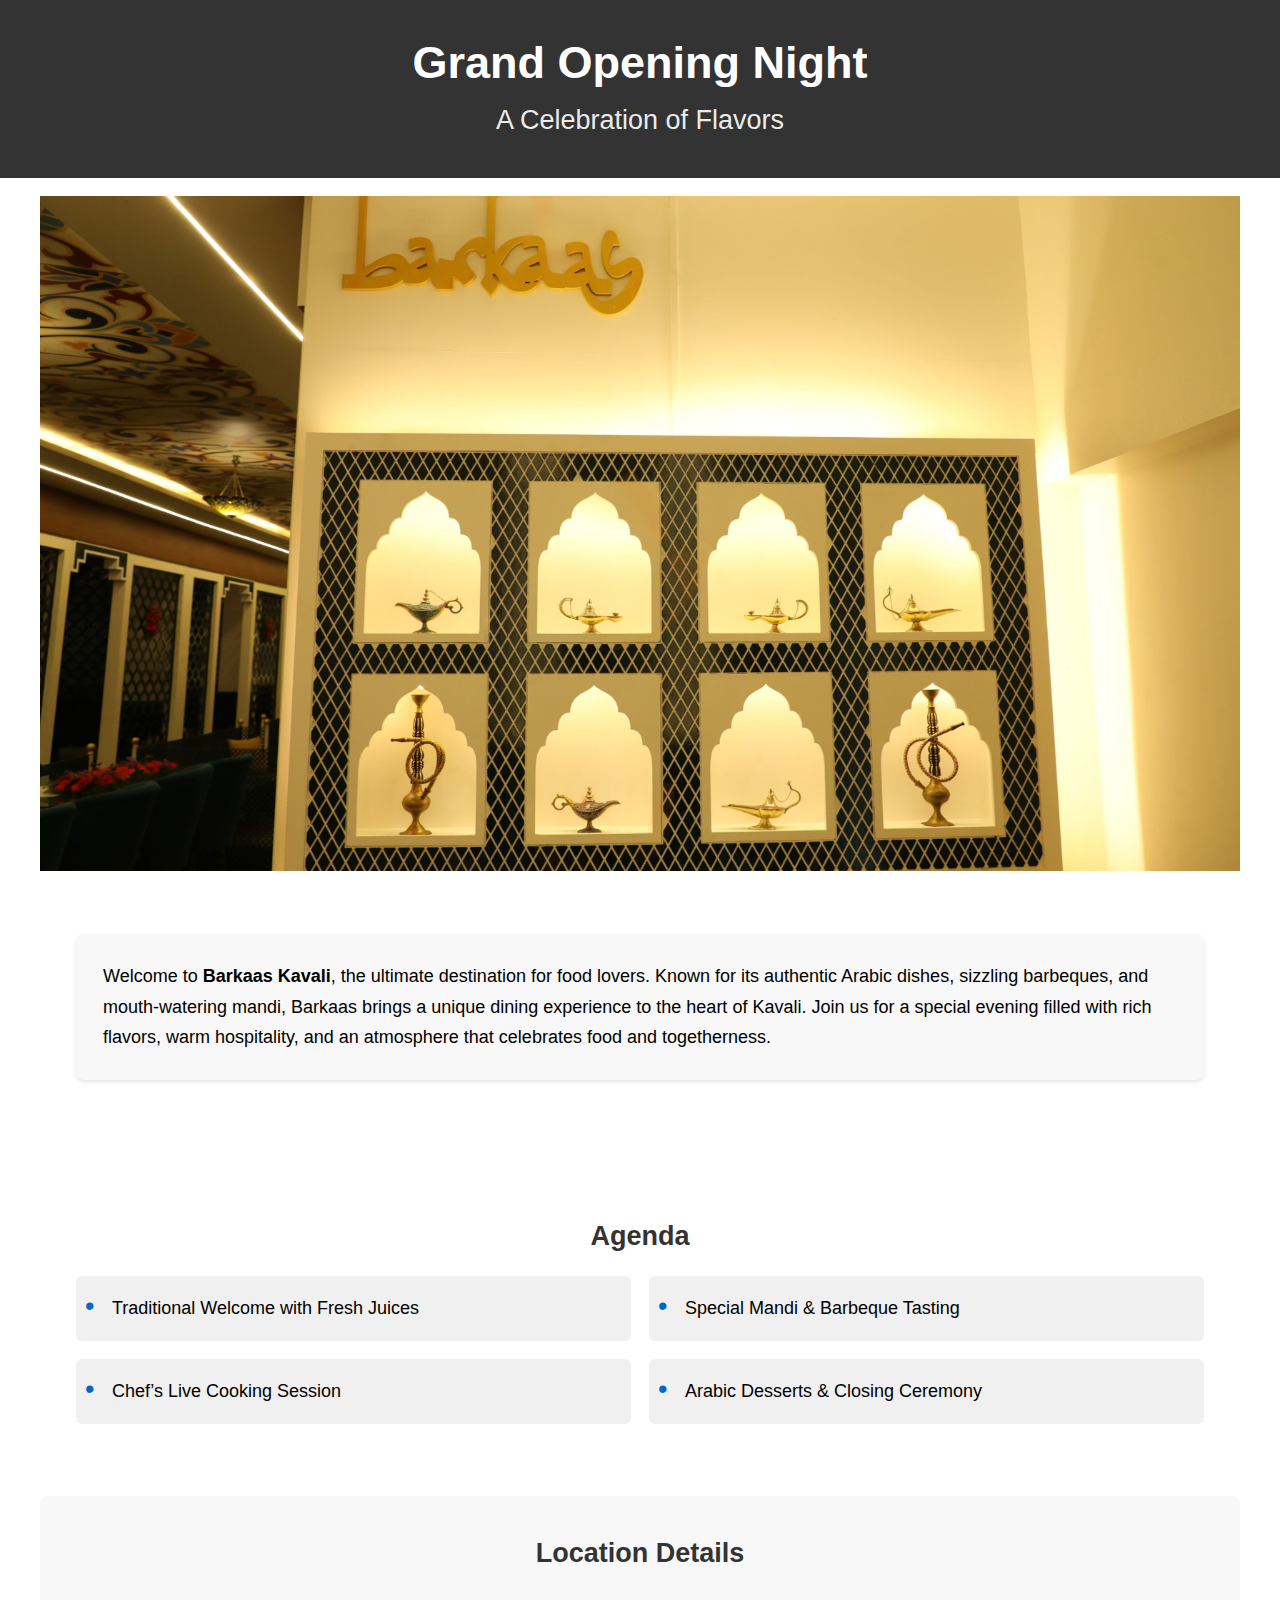
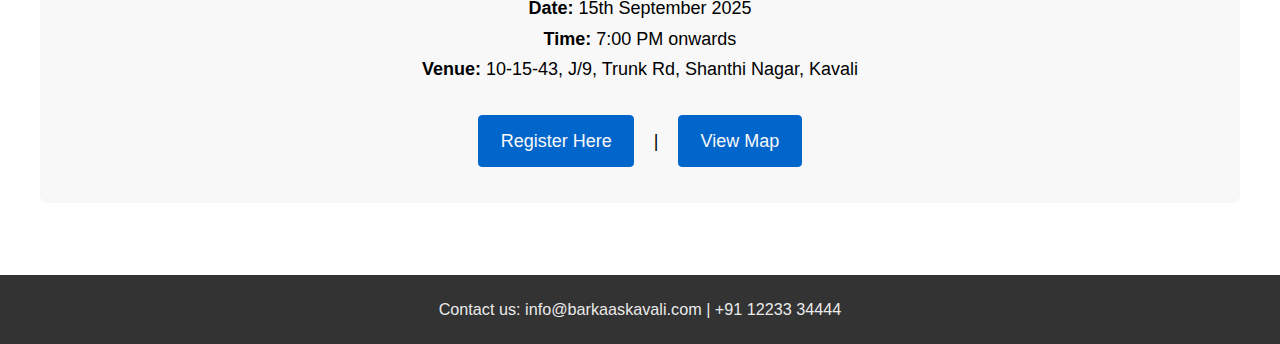
<file: index.html>
<!DOCTYPE html>
<html lang="en">
<head>
  <meta http-equiv="refresh" content="0; url=invitation.html">
</head>
<body>
  <p>Redirecting to <a href="invitation.html">Invitation Page</a>...</p>
</body>
</html>
</file>
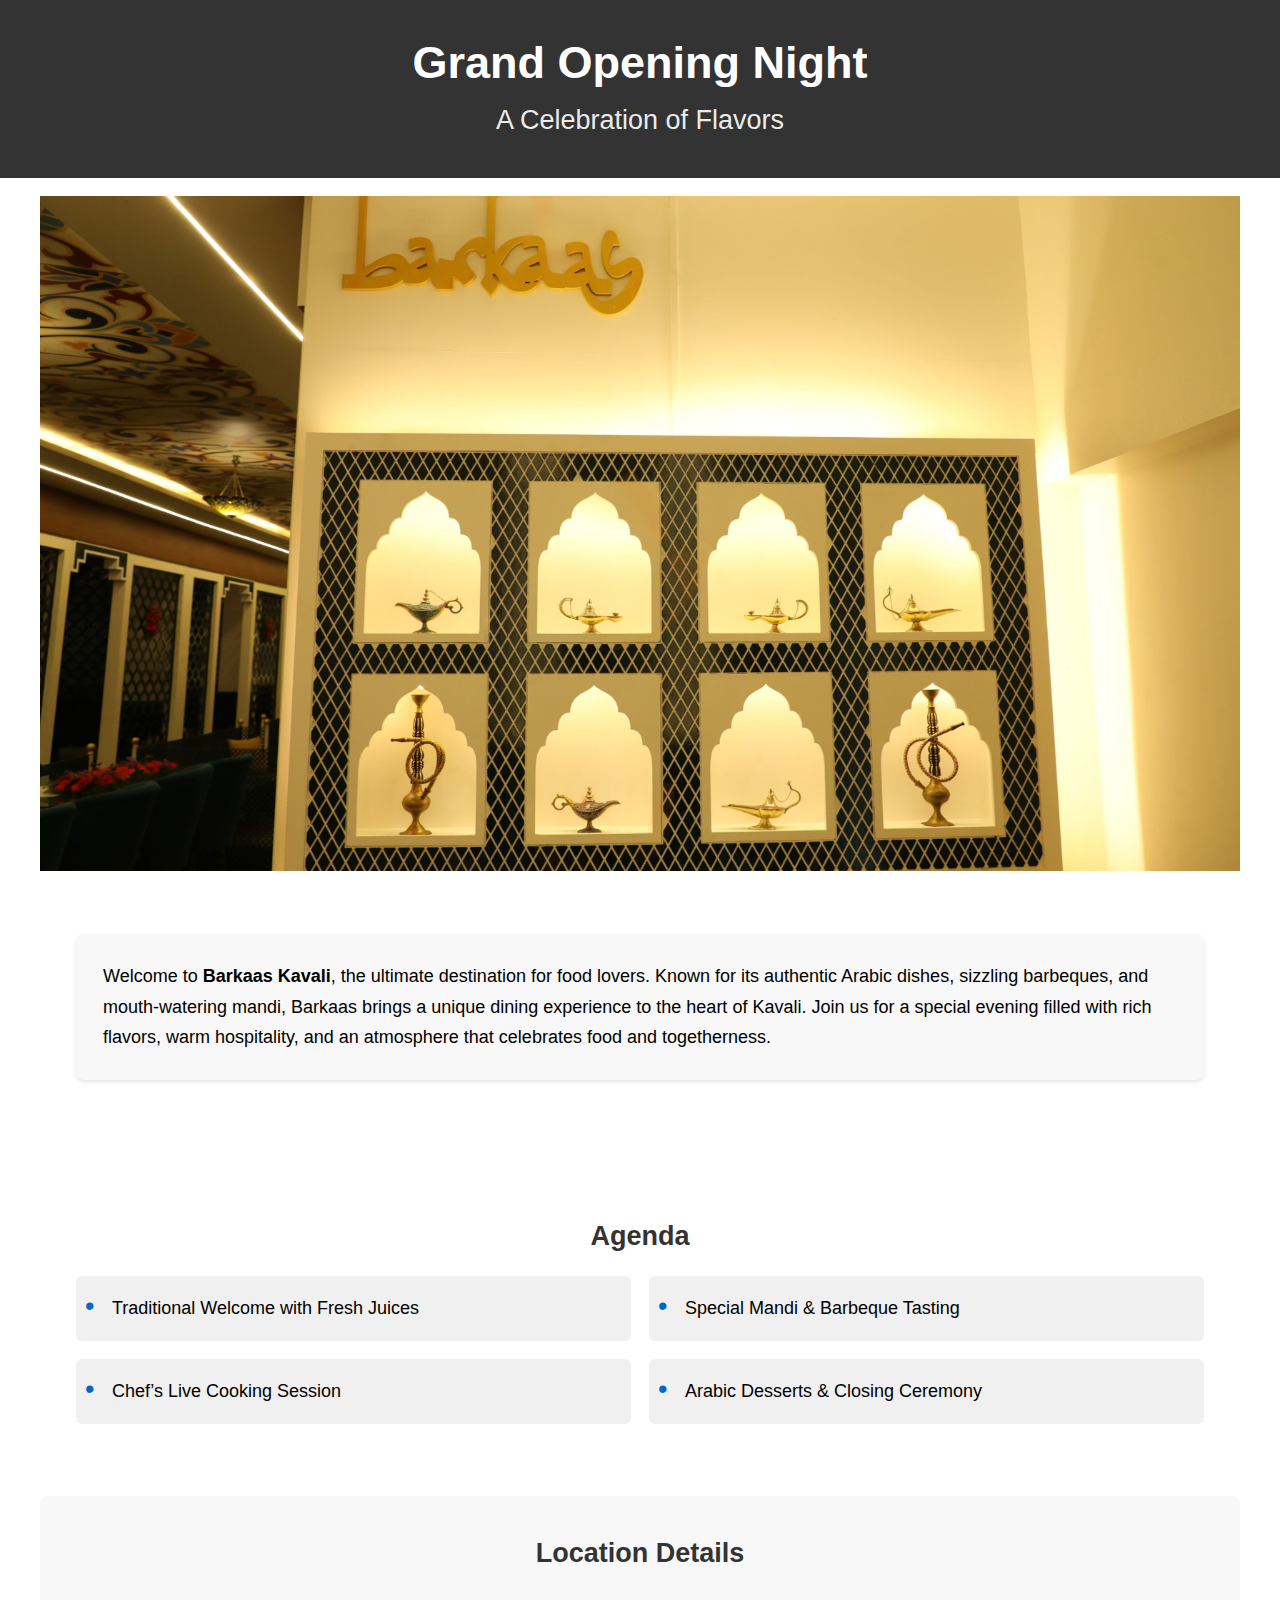
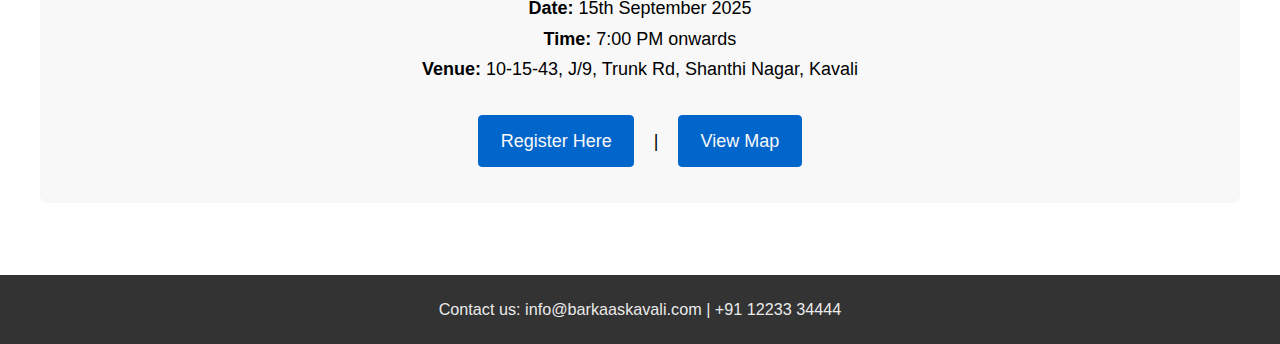
<file: invitation.html>
<!DOCTYPE html>
<html lang="en">
<head>
    <meta charset="UTF-8">
    <meta name="viewport" content="width=device-width, initial-scale=1.0">
    <title>RestaurantGrand Opening Event Invitation</title>
    <link rel="stylesheet" href="style.css">
</head>
<body>

    <header>
        <h1>Grand Opening Night</h1>
        <h2>A Celebration of Flavors</h2>
    </header>

    <main>
        <section class="banner">
            <img src="images/banner.jpeg" alt="Restaurant Event Banner">
        </section>
        <section class="intro">
            <p>
                Welcome to <strong>Barkaas Kavali</strong>, the ultimate destination for food lovers. 
                Known for its authentic Arabic dishes, sizzling barbeques, and mouth-watering mandi, 
                Barkaas brings a unique dining experience to the heart of Kavali. 
                Join us for a special evening filled with rich flavors, warm hospitality, 
                and an atmosphere that celebrates food and togetherness.
            </p>
        </section>
        <section class="agenda">
            <h3>Agenda</h3>
            <ul>
                <li>Traditional Welcome with Fresh Juices</li>
                <li>Special Mandi & Barbeque Tasting</li>
                <li>Chef’s Live Cooking Session</li>
                <li>Arabic Desserts & Closing Ceremony</li>
            </ul>
        </section>        
        <section class="details">
            <h3>Location Details</h3>
            <p>
                <strong>Date:</strong> 15th September 2025 <br>
                <strong>Time:</strong> 7:00 PM onwards <br>
                <strong>Venue:</strong> 10-15-43, J/9, Trunk Rd, Shanthi Nagar, Kavali
            </p>
            <a href="#">Register Here</a> |
            <a href="https://maps.app.goo.gl/JiQEyUERcWRPSEiP8" target="_blank" rel="noopener noreferrer">View Map</a>
        </section>
    </main>

    <footer>
        <p>Contact us: info@barkaaskavali.com | +91 12233 34444</p>
    </footer>

</body>
</html>
</file>
<file: style.css>
/* Base Styles */
:root {
    --primary-color: #333;
    --secondary-color: #0066cc;
    --light-gray: #f8f8f8;
    --medium-gray: #f0f0f0;
}

* {
    box-sizing: border-box;
    margin: 0;
    padding: 0;
}

html {
    font-size: 16px;
}

body {
    margin: 0;
    padding: 0;
    font-family: Arial, sans-serif;
    line-height: 1.6;
    min-height: 100vh;
    display: flex;
    flex-direction: column;
}

/* Header Styles */
header {
    background-color: var(--primary-color);
    color: white;
    text-align: center;
    padding: 1.5rem 1rem;
    width: 100%;
}

header h1 {
    margin: 0;
    font-size: 2rem;
    line-height: 1.2;
}

header h2 {
    margin: 0.5rem 0 0;
    font-weight: normal;
    font-size: 1.2rem;
    opacity: 0.9;
}

/* Main Content */
main {
    flex: 1;
    max-width: 1200px;
    margin: 0 auto;
    width: 100%;
}

/* Banner Styles */
.banner {
    width: 100%;
    position: relative;
    margin: 1rem 0;
    padding-top: 56.25%; /* 16:9 Aspect Ratio (height/width = 9/16 = 0.5625) */
    overflow: hidden;
}

.banner img {
    position: absolute;
    top: 0;
    left: 0;
    width: 100%;
    height: 100%;
    object-fit: cover;
    object-position: center;
}

/* Intro Section */
.intro {
    margin: 1.5rem 0;
}

.intro p {
    padding: 1.5rem;
    margin: 0 0 1.5rem;
    background-color: var(--light-gray);
    border-radius: 8px;
    box-shadow: 0 2px 4px rgba(0, 0, 0, 0.1);
    line-height: 1.7;
}

/* Agenda Section */
.agenda {
    margin: 2rem 0;
    padding: 0 0.5rem;
}

h3 {
    font-size: 1.5rem;
    margin-bottom: 1rem;
    color: var(--primary-color);
    text-align: center;
}

.agenda ul {
    display: grid;
    grid-template-columns: 1fr;
    gap: 1rem;
    list-style-type: none;
    padding: 0;
}

.agenda li {
    padding: 1rem;
    background: var(--medium-gray);
    border-radius: 6px;
    position: relative;
    padding-left: 2rem;
}

.agenda li:before {
    content: "•";
    color: var(--secondary-color);
    font-size: 1.5rem;
    position: absolute;
    left: 0.5rem;
    top: 0.5rem;
}

/* Details Section */
.details {
    background-color: var(--light-gray);
    padding: 1.5rem;
    border-radius: 8px;
    margin: 2rem 0;
    text-align: center;
}

.details p {
    margin-bottom: 1.5rem;
    line-height: 1.7;
    margin-bottom: 30px;
}

.details a {
    background-color: var(--secondary-color);
    color: var(--light-gray);
    text-decoration: none;
    margin: 0 0.5rem;
    padding: 0.5rem 1rem;
    display: inline-block;
    transition: all 0.3s ease;
    border: 1px solid var(--secondary-color);
    border-radius: 4px;
}

.details a:hover {
    background-color: var(--light-gray);
    color: var(--secondary-color);
    text-decoration: none;
    transform: translateY(-4px);
    box-shadow: 0 2px 8px rgba(0, 0, 0, 0.1);
}

/* Footer */
footer {
    background: var(--primary-color);
    color: white;
    text-align: center;
    padding: 1.2rem;
    margin-top: 2rem;
    width: 100%;
}

footer p {
    margin: 0;
    font-size: 0.9rem;
    opacity: 0.9;
}

/* Responsive Design */
@media screen and (min-width: 600px) {
    html {
        font-size: 18px;
    }

    .agenda ul {
        grid-template-columns: repeat(2, 1fr);
    }

    .details a {
        margin: 0 0.8rem;
        padding: 0.6rem 1.2rem;
    }
}

@media screen and (min-width: 768px) {
    body {
        padding: 0;
    }

    header {
        padding: 2rem;
    }

    header h1 {
        font-size: 2.5rem;
    }

    header h2 {
        font-size: 1.5rem;
    }

    .intro, 
    .agenda,
    .details {
        padding: 2rem;
    }
}

/* Landscape mode for mobile */
@media screen and (max-height: 500px) and (orientation: landscape) {
    .banner img {
        max-height: 40vh;
    }
    
    .agenda ul {
        grid-template-columns: repeat(2, 1fr);
    }
}

/* Print styles */
@media print {
    .banner img,
    .details a {
        display: none;
    }
    
    body {
        padding: 0.5in;
        font-size: 12pt;
    }
    
    .intro, 
    .agenda,
    .details {
        page-break-inside: avoid;
    }
}
</file>
